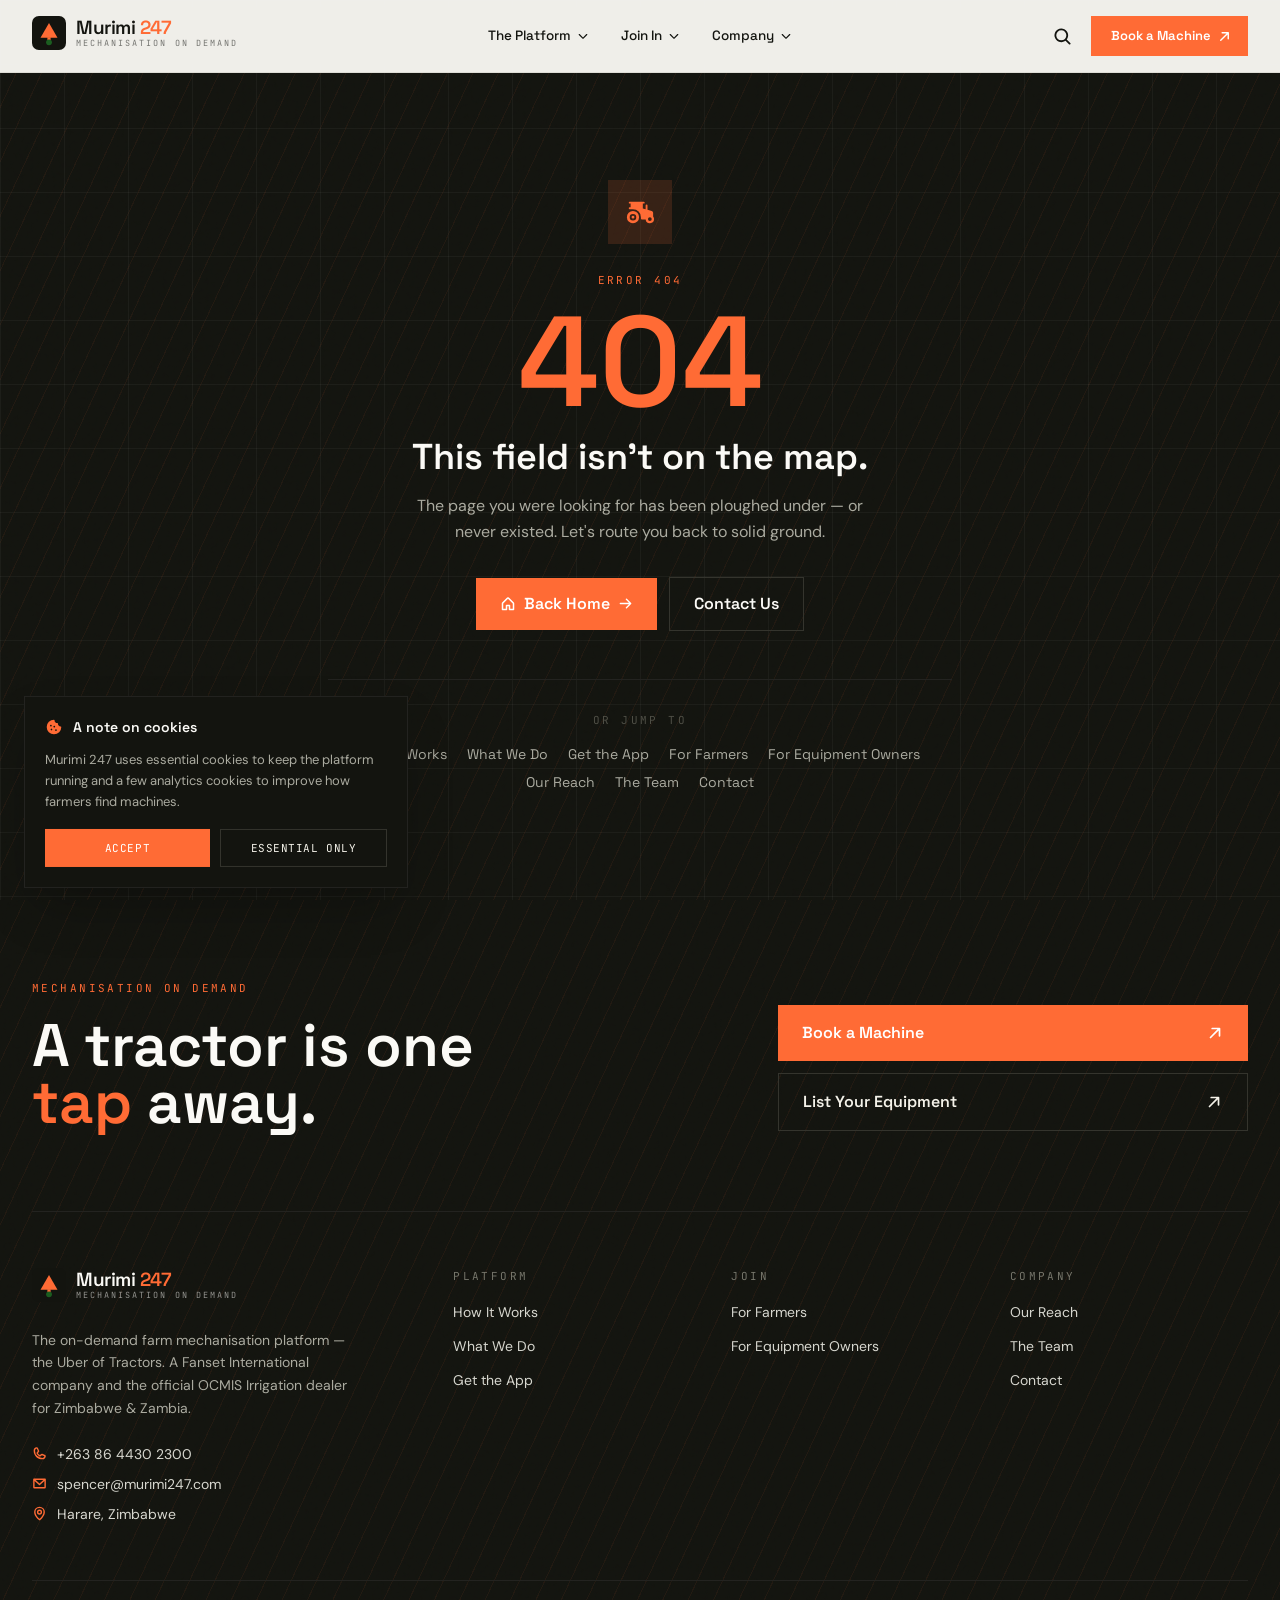
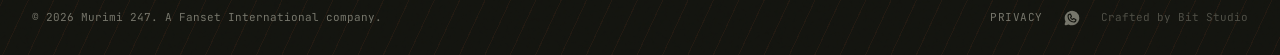
<file: index.html>
<!DOCTYPE html>
<html lang="en">
  <head>
    <meta charset="UTF-8" />
    <link rel="icon" type="image/svg+xml" href="/favicon.svg" />
    <meta name="viewport" content="width=device-width, initial-scale=1.0, viewport-fit=cover" />
    <meta name="theme-color" content="#13140F" />

    <title>Murimi 247 — On-Demand Farm Mechanisation | Tap. Book. Plough.</title>
    <meta name="description" content="Murimi 247 is Africa's on-demand farm mechanisation platform — the Uber of Tractors. Book a tractor, implement and operator on demand. Pay per use. Official OCMIS Irrigation dealer for Zimbabwe & Zambia. Powered by Fanset International." />
    <meta name="keywords" content="on-demand tractor hire, farm mechanisation Zimbabwe, Uber of tractors, OCMIS irrigation dealer, pay per use mechanisation, tractor booking app, Murimi 247, Fanset International, agriculture technology Africa, equipment owner earnings" />
    <meta name="author" content="Murimi 247" />
    <meta name="robots" content="index, follow" />

    <!-- Open Graph -->
    <meta property="og:type" content="website" />
    <meta property="og:site_name" content="Murimi 247" />
    <meta property="og:title" content="Murimi 247 — Tap a Phone, a Tractor Arrives" />
    <meta property="og:description" content="On-demand farm mechanisation across Zimbabwe, Zambia and South Africa. Book machines you don't own. Earn from machines you do. Official OCMIS Irrigation dealer." />
    <meta property="og:image" content="https://images.unsplash.com/photo-1606739211185-2c846d734a6d?w=1200&q=80&fm=jpg&fit=crop" />
    <meta property="og:url" content="https://murimi247.com" />

    <!-- Twitter -->
    <meta name="twitter:card" content="summary_large_image" />
    <meta name="twitter:title" content="Murimi 247 — On-Demand Farm Mechanisation" />
    <meta name="twitter:description" content="The Uber of Tractors. Book a tractor and operator on demand. Pay per use. No ownership required." />
    <meta name="twitter:image" content="https://images.unsplash.com/photo-1606739211185-2c846d734a6d?w=1200&q=80&fm=jpg&fit=crop" />

    <!-- Preconnect fonts -->
    <link rel="preconnect" href="https://fonts.googleapis.com" />
    <link rel="preconnect" href="https://fonts.gstatic.com" crossorigin />
    <link href="https://fonts.googleapis.com/css2?family=Clash+Display:wght@500;600;700&family=Space+Grotesk:wght@400;500;600;700&family=DM+Sans:opsz,wght@9..40,400;9..40,500&family=JetBrains+Mono:wght@400;500;600&display=swap" rel="stylesheet" />
    <!-- Clash Display via Fontshare CDN -->
    <link href="https://api.fontshare.com/v2/css?f[]=clash-display@500,600,700&display=swap" rel="stylesheet" />

    <!-- JSON-LD Structured Data -->
    <script type="application/ld+json">
      {
        "@context": "https://schema.org",
        "@type": "Organization",
        "name": "Murimi 247",
        "url": "https://murimi247.com",
        "description": "On-demand farm mechanisation platform connecting farmers with tractors, implements and operators across Zimbabwe, Zambia and South Africa. Official OCMIS Irrigation dealer.",
        "parentOrganization": { "@type": "Organization", "name": "Fanset International" },
        "areaServed": ["Zimbabwe", "Zambia", "South Africa"],
        "telephone": "+2638644302300",
        "email": "spencer@murimi247.com",
        "foundingDate": "2016",
        "knowsAbout": ["Farm Mechanisation", "OCMIS Irrigation", "Precision Agriculture", "Pay-Per-Use Equipment Hire"]
      }
    </script>
    <script type="module" crossorigin src="/assets/index-Bo43RYH7.js"></script>
    <link rel="modulepreload" crossorigin href="/assets/react-TB7PTpoc.js">
    <link rel="modulepreload" crossorigin href="/assets/motion-DQPWOEaw.js">
    <link rel="modulepreload" crossorigin href="/assets/icons-Bun_4_2h.js">
    <link rel="stylesheet" crossorigin href="/assets/index-BpNgurwz.css">
  </head>
  <body>
    <div id="root"></div>
  </body>
</html>
</file>
<file: assets/index-BpNgurwz.css>
@layer properties{@supports (((-webkit-hyphens:none)) and (not (margin-trim:inline))) or ((-moz-orient:inline) and (not (color:rgb(from red r g b)))){*,:before,:after,::backdrop{--tw-translate-x:0;--tw-translate-y:0;--tw-translate-z:0;--tw-rotate-x:initial;--tw-rotate-y:initial;--tw-rotate-z:initial;--tw-skew-x:initial;--tw-skew-y:initial;--tw-space-y-reverse:0;--tw-border-style:solid;--tw-gradient-position:initial;--tw-gradient-from:#0000;--tw-gradient-via:#0000;--tw-gradient-to:#0000;--tw-gradient-stops:initial;--tw-gradient-via-stops:initial;--tw-gradient-from-position:0%;--tw-gradient-via-position:50%;--tw-gradient-to-position:100%;--tw-leading:initial;--tw-font-weight:initial;--tw-tracking:initial;--tw-shadow:0 0 #0000;--tw-shadow-color:initial;--tw-shadow-alpha:100%;--tw-inset-shadow:0 0 #0000;--tw-inset-shadow-color:initial;--tw-inset-shadow-alpha:100%;--tw-ring-color:initial;--tw-ring-shadow:0 0 #0000;--tw-inset-ring-color:initial;--tw-inset-ring-shadow:0 0 #0000;--tw-ring-inset:initial;--tw-ring-offset-width:0px;--tw-ring-offset-color:#fff;--tw-ring-offset-shadow:0 0 #0000;--tw-outline-style:solid;--tw-blur:initial;--tw-brightness:initial;--tw-contrast:initial;--tw-grayscale:initial;--tw-hue-rotate:initial;--tw-invert:initial;--tw-opacity:initial;--tw-saturate:initial;--tw-sepia:initial;--tw-drop-shadow:initial;--tw-drop-shadow-color:initial;--tw-drop-shadow-alpha:100%;--tw-drop-shadow-size:initial;--tw-backdrop-blur:initial;--tw-backdrop-brightness:initial;--tw-backdrop-contrast:initial;--tw-backdrop-grayscale:initial;--tw-backdrop-hue-rotate:initial;--tw-backdrop-invert:initial;--tw-backdrop-opacity:initial;--tw-backdrop-saturate:initial;--tw-backdrop-sepia:initial;--tw-duration:initial;--tw-scale-x:1;--tw-scale-y:1;--tw-scale-z:1}}}@layer theme{:root,:host{--font-sans:ui-sans-serif, system-ui, sans-serif, "Apple Color Emoji", "Segoe UI Emoji", "Segoe UI Symbol", "Noto Color Emoji";--font-mono:"JetBrains Mono", monospace;--color-white:#fff;--spacing:.25rem;--container-xs:20rem;--container-sm:24rem;--container-md:28rem;--container-lg:32rem;--container-xl:36rem;--container-2xl:42rem;--container-3xl:48rem;--container-4xl:56rem;--text-xs:.75rem;--text-xs--line-height:calc(1 / .75);--text-sm:.875rem;--text-sm--line-height:calc(1.25 / .875);--text-base:1rem;--text-base--line-height: 1.5 ;--text-lg:1.125rem;--text-lg--line-height:calc(1.75 / 1.125);--text-xl:1.25rem;--text-xl--line-height:calc(1.75 / 1.25);--text-2xl:1.5rem;--text-2xl--line-height:calc(2 / 1.5);--text-3xl:1.875rem;--text-3xl--line-height: 1.2 ;--text-4xl:2.25rem;--text-4xl--line-height:calc(2.5 / 2.25);--text-5xl:3rem;--text-5xl--line-height:1;--text-6xl:3.75rem;--text-6xl--line-height:1;--text-7xl:4.5rem;--text-7xl--line-height:1;--text-9xl:8rem;--text-9xl--line-height:1;--font-weight-medium:500;--font-weight-semibold:600;--tracking-tight:-.025em;--tracking-wider:.05em;--tracking-widest:.1em;--leading-tight:1.25;--leading-snug:1.375;--leading-relaxed:1.625;--blur-sm:8px;--blur-md:12px;--blur-3xl:64px;--default-transition-duration:.15s;--default-transition-timing-function:cubic-bezier(.4, 0, .2, 1);--default-font-family:var(--font-sans);--default-mono-font-family:var(--font-mono);--color-flame-50:#fff2ec;--color-flame-300:#ff9c70;--color-flame-400:#ff824d;--color-flame-500:#ff6b35;--color-flame-600:#e5511c;--color-flame-900:#5f1f08;--color-crop-50:#eef6ee;--color-crop-100:#d4e9d5;--color-crop-200:#a6d2a8;--color-crop-300:#6fb373;--color-crop-400:#3f8e45;--color-crop-500:#2b7330;--color-crop-600:#1b5e20;--color-crop-800:#0f3613;--color-crop-900:#08240c;--color-ink-100:#edede9;--color-ink-200:#d7d7cf;--color-ink-300:#ababa0;--color-ink-400:#76766b;--color-ink-500:#4f4f46;--color-ink-600:#34342d;--color-ink-700:#232320;--color-ink-800:#1a1a17;--color-ink-900:#13140f;--color-ink-950:#0c0c09;--color-bone-50:#fbfaf6;--color-bone-100:#f4f2e9;--color-bone-200:#eae6d6;--color-bone-300:#ddd8c2;--font-display:"Clash Display", "Space Grotesk", system-ui, sans-serif;--font-heading:"Space Grotesk", system-ui, sans-serif;--font-body:"DM Sans", system-ui, sans-serif}}@layer base{*,:after,:before,::backdrop{box-sizing:border-box;border:0 solid;margin:0;padding:0}::file-selector-button{box-sizing:border-box;border:0 solid;margin:0;padding:0}html,:host{-webkit-text-size-adjust:100%;tab-size:4;line-height:1.5;font-family:var(--default-font-family,ui-sans-serif, system-ui, sans-serif, "Apple Color Emoji", "Segoe UI Emoji", "Segoe UI Symbol", "Noto Color Emoji");font-feature-settings:var(--default-font-feature-settings,normal);font-variation-settings:var(--default-font-variation-settings,normal);-webkit-tap-highlight-color:transparent}hr{height:0;color:inherit;border-top-width:1px}abbr:where([title]){-webkit-text-decoration:underline dotted;text-decoration:underline dotted}h1,h2,h3,h4,h5,h6{font-size:inherit;font-weight:inherit}a{color:inherit;-webkit-text-decoration:inherit;text-decoration:inherit}b,strong{font-weight:bolder}code,kbd,samp,pre{font-family:var(--default-mono-font-family,ui-monospace, SFMono-Regular, Menlo, Monaco, Consolas, "Liberation Mono", "Courier New", monospace);font-feature-settings:var(--default-mono-font-feature-settings,normal);font-variation-settings:var(--default-mono-font-variation-settings,normal);font-size:1em}small{font-size:80%}sub,sup{vertical-align:baseline;font-size:75%;line-height:0;position:relative}sub{bottom:-.25em}sup{top:-.5em}table{text-indent:0;border-color:inherit;border-collapse:collapse}:-moz-focusring{outline:auto}progress{vertical-align:baseline}summary{display:list-item}ol,ul,menu{list-style:none}img,svg,video,canvas,audio,iframe,embed,object{vertical-align:middle;display:block}img,video{max-width:100%;height:auto}button,input,select,optgroup,textarea{font:inherit;font-feature-settings:inherit;font-variation-settings:inherit;letter-spacing:inherit;color:inherit;opacity:1;background-color:#0000;border-radius:0}::file-selector-button{font:inherit;font-feature-settings:inherit;font-variation-settings:inherit;letter-spacing:inherit;color:inherit;opacity:1;background-color:#0000;border-radius:0}:where(select:is([multiple],[size])) optgroup{font-weight:bolder}:where(select:is([multiple],[size])) optgroup option{padding-inline-start:20px}::file-selector-button{margin-inline-end:4px}::placeholder{opacity:1}@supports (not ((-webkit-appearance:-apple-pay-button))) or (contain-intrinsic-size:1px){::placeholder{color:currentColor}@supports (color:color-mix(in lab,red,red)){::placeholder{color:color-mix(in oklab,currentcolor 50%,transparent)}}}textarea{resize:vertical}::-webkit-search-decoration{-webkit-appearance:none}::-webkit-date-and-time-value{min-height:1lh;text-align:inherit}::-webkit-datetime-edit{display:inline-flex}::-webkit-datetime-edit-fields-wrapper{padding:0}::-webkit-datetime-edit{padding-block:0}::-webkit-datetime-edit-year-field{padding-block:0}::-webkit-datetime-edit-month-field{padding-block:0}::-webkit-datetime-edit-day-field{padding-block:0}::-webkit-datetime-edit-hour-field{padding-block:0}::-webkit-datetime-edit-minute-field{padding-block:0}::-webkit-datetime-edit-second-field{padding-block:0}::-webkit-datetime-edit-millisecond-field{padding-block:0}::-webkit-datetime-edit-meridiem-field{padding-block:0}::-webkit-calendar-picker-indicator{line-height:1}:-moz-ui-invalid{box-shadow:none}button,input:where([type=button],[type=reset],[type=submit]){appearance:button}::file-selector-button{appearance:button}::-webkit-inner-spin-button{height:auto}::-webkit-outer-spin-button{height:auto}[hidden]:where(:not([hidden=until-found])){display:none!important}}@layer components;@layer utilities{.pointer-events-none{pointer-events:none}.visible{visibility:visible}.absolute{position:absolute}.fixed{position:fixed}.relative{position:relative}.static{position:static}.-inset-3{inset:calc(var(--spacing) * -3)}.-inset-6{inset:calc(var(--spacing) * -6)}.inset-0{inset:calc(var(--spacing) * 0)}.inset-x-0{inset-inline:calc(var(--spacing) * 0)}.-top-5{top:calc(var(--spacing) * -5)}.-top-8{top:calc(var(--spacing) * -8)}.top-0{top:calc(var(--spacing) * 0)}.top-1\/2{top:50%}.top-2{top:calc(var(--spacing) * 2)}.top-3{top:calc(var(--spacing) * 3)}.top-4{top:calc(var(--spacing) * 4)}.top-5{top:calc(var(--spacing) * 5)}.top-\[18\%\]{top:18%}.top-\[64\%\]{top:64%}.top-full{top:100%}.-right-3{right:calc(var(--spacing) * -3)}.-right-4{right:calc(var(--spacing) * -4)}.right-0{right:calc(var(--spacing) * 0)}.right-4{right:calc(var(--spacing) * 4)}.right-5{right:calc(var(--spacing) * 5)}.right-6{right:calc(var(--spacing) * 6)}.right-\[10\%\]{right:10%}.-bottom-5{bottom:calc(var(--spacing) * -5)}.-bottom-6{bottom:calc(var(--spacing) * -6)}.bottom-0{bottom:calc(var(--spacing) * 0)}.bottom-2{bottom:calc(var(--spacing) * 2)}.bottom-3{bottom:calc(var(--spacing) * 3)}.bottom-4{bottom:calc(var(--spacing) * 4)}.bottom-6{bottom:calc(var(--spacing) * 6)}.bottom-\[18\%\]{bottom:18%}.-left-2{left:calc(var(--spacing) * -2)}.-left-3{left:calc(var(--spacing) * -3)}.left-0{left:calc(var(--spacing) * 0)}.left-1\/2{left:50%}.left-2{left:calc(var(--spacing) * 2)}.left-3{left:calc(var(--spacing) * 3)}.left-4{left:calc(var(--spacing) * 4)}.left-5{left:calc(var(--spacing) * 5)}.left-\[6\%\]{left:6%}.left-\[27px\]{left:27px}.z-10{z-index:10}.z-40{z-index:40}.z-50{z-index:50}.z-\[60\]{z-index:60}.z-\[70\]{z-index:70}.z-\[75\]{z-index:75}.z-\[80\]{z-index:80}.order-1{order:1}.order-2{order:2}.m-auto{margin:auto}.mx-auto{margin-inline:auto}.-mt-1{margin-top:calc(var(--spacing) * -1)}.mt-0\.5{margin-top:calc(var(--spacing) * .5)}.mt-1{margin-top:calc(var(--spacing) * 1)}.mt-1\.5{margin-top:calc(var(--spacing) * 1.5)}.mt-2{margin-top:calc(var(--spacing) * 2)}.mt-2\.5{margin-top:calc(var(--spacing) * 2.5)}.mt-3{margin-top:calc(var(--spacing) * 3)}.mt-3\.5{margin-top:calc(var(--spacing) * 3.5)}.mt-4{margin-top:calc(var(--spacing) * 4)}.mt-5{margin-top:calc(var(--spacing) * 5)}.mt-6{margin-top:calc(var(--spacing) * 6)}.mt-7{margin-top:calc(var(--spacing) * 7)}.mt-8{margin-top:calc(var(--spacing) * 8)}.mt-9{margin-top:calc(var(--spacing) * 9)}.mt-10{margin-top:calc(var(--spacing) * 10)}.mt-11{margin-top:calc(var(--spacing) * 11)}.mt-12{margin-top:calc(var(--spacing) * 12)}.mt-auto{margin-top:auto}.mb-1{margin-bottom:calc(var(--spacing) * 1)}.mb-1\.5{margin-bottom:calc(var(--spacing) * 1.5)}.mb-2{margin-bottom:calc(var(--spacing) * 2)}.mb-2\.5{margin-bottom:calc(var(--spacing) * 2.5)}.mb-3{margin-bottom:calc(var(--spacing) * 3)}.mb-4{margin-bottom:calc(var(--spacing) * 4)}.mb-5{margin-bottom:calc(var(--spacing) * 5)}.mb-6{margin-bottom:calc(var(--spacing) * 6)}.mb-7{margin-bottom:calc(var(--spacing) * 7)}.mb-8{margin-bottom:calc(var(--spacing) * 8)}.mb-10{margin-bottom:calc(var(--spacing) * 10)}.mb-12{margin-bottom:calc(var(--spacing) * 12)}.mb-14{margin-bottom:calc(var(--spacing) * 14)}.block{display:block}.flex{display:flex}.grid{display:grid}.hidden{display:none}.inline-flex{display:inline-flex}.inline-grid{display:inline-grid}.aspect-\[3\/4\]{aspect-ratio:3/4}.aspect-\[4\/3\]{aspect-ratio:4/3}.aspect-\[4\/5\]{aspect-ratio:4/5}.aspect-\[5\/4\]{aspect-ratio:5/4}.aspect-square{aspect-ratio:1}.h-1\.5{height:calc(var(--spacing) * 1.5)}.h-2{height:calc(var(--spacing) * 2)}.h-3{height:calc(var(--spacing) * 3)}.h-3\.5{height:calc(var(--spacing) * 3.5)}.h-5{height:calc(var(--spacing) * 5)}.h-7{height:calc(var(--spacing) * 7)}.h-8{height:calc(var(--spacing) * 8)}.h-9{height:calc(var(--spacing) * 9)}.h-10{height:calc(var(--spacing) * 10)}.h-11{height:calc(var(--spacing) * 11)}.h-12{height:calc(var(--spacing) * 12)}.h-14{height:calc(var(--spacing) * 14)}.h-16{height:calc(var(--spacing) * 16)}.h-20{height:calc(var(--spacing) * 20)}.h-48{height:calc(var(--spacing) * 48)}.h-56{height:calc(var(--spacing) * 56)}.h-64{height:calc(var(--spacing) * 64)}.h-\[18\%\]{height:18%}.h-\[72px\]{height:72px}.h-full{height:100%}.h-px{height:1px}.max-h-\[52vh\]{max-height:52vh}.max-h-\[78vh\]{max-height:78vh}.max-h-\[82vh\]{max-height:82vh}.min-h-\[112px\]{min-height:112px}.min-h-\[360px\]{min-height:360px}.min-h-\[420px\]{min-height:420px}.min-h-\[calc\(100vh-72px\)\]{min-height:calc(100vh - 72px)}.min-h-screen{min-height:100vh}.w-1\.5{width:calc(var(--spacing) * 1.5)}.w-1\/2{width:50%}.w-2{width:calc(var(--spacing) * 2)}.w-3{width:calc(var(--spacing) * 3)}.w-3\.5{width:calc(var(--spacing) * 3.5)}.w-5{width:calc(var(--spacing) * 5)}.w-7{width:calc(var(--spacing) * 7)}.w-8{width:calc(var(--spacing) * 8)}.w-9{width:calc(var(--spacing) * 9)}.w-10{width:calc(var(--spacing) * 10)}.w-11{width:calc(var(--spacing) * 11)}.w-12{width:calc(var(--spacing) * 12)}.w-14{width:calc(var(--spacing) * 14)}.w-16{width:calc(var(--spacing) * 16)}.w-20{width:calc(var(--spacing) * 20)}.w-\[86\%\]{width:86%}.w-\[140px\]{width:140px}.w-\[270px\]{width:270px}.w-\[290px\]{width:290px}.w-full{width:100%}.w-px{width:1px}.max-w-2xl{max-width:var(--container-2xl)}.max-w-3xl{max-width:var(--container-3xl)}.max-w-4xl{max-width:var(--container-4xl)}.max-w-\[60\%\]{max-width:60%}.max-w-\[210px\]{max-width:210px}.max-w-\[230px\]{max-width:230px}.max-w-\[240px\]{max-width:240px}.max-w-\[920px\]{max-width:920px}.max-w-\[1100px\]{max-width:1100px}.max-w-\[1320px\]{max-width:1320px}.max-w-lg{max-width:var(--container-lg)}.max-w-md{max-width:var(--container-md)}.max-w-sm{max-width:var(--container-sm)}.max-w-xl{max-width:var(--container-xl)}.max-w-xs{max-width:var(--container-xs)}.min-w-0{min-width:calc(var(--spacing) * 0)}.flex-1{flex:1}.shrink-0{flex-shrink:0}.-translate-x-1\/2{--tw-translate-x: -50% ;translate:var(--tw-translate-x) var(--tw-translate-y)}.-translate-y-1\/2{--tw-translate-y: -50% ;translate:var(--tw-translate-x) var(--tw-translate-y)}.rotate-180{rotate:180deg}.transform{transform:var(--tw-rotate-x,) var(--tw-rotate-y,) var(--tw-rotate-z,) var(--tw-skew-x,) var(--tw-skew-y,)}.resize-none{resize:none}.appearance-none{appearance:none}.columns-2{columns:2}.grid-cols-2{grid-template-columns:repeat(2,minmax(0,1fr))}.grid-cols-3{grid-template-columns:repeat(3,minmax(0,1fr))}.grid-cols-\[56px_1fr\]{grid-template-columns:56px 1fr}.flex-col{flex-direction:column}.flex-wrap{flex-wrap:wrap}.place-items-center{place-items:center}.items-center{align-items:center}.items-end{align-items:flex-end}.items-start{align-items:flex-start}.items-stretch{align-items:stretch}.justify-between{justify-content:space-between}.justify-center{justify-content:center}.justify-end{justify-content:flex-end}.gap-1{gap:calc(var(--spacing) * 1)}.gap-1\.5{gap:calc(var(--spacing) * 1.5)}.gap-2{gap:calc(var(--spacing) * 2)}.gap-2\.5{gap:calc(var(--spacing) * 2.5)}.gap-3{gap:calc(var(--spacing) * 3)}.gap-3\.5{gap:calc(var(--spacing) * 3.5)}.gap-4{gap:calc(var(--spacing) * 4)}.gap-5{gap:calc(var(--spacing) * 5)}.gap-6{gap:calc(var(--spacing) * 6)}.gap-8{gap:calc(var(--spacing) * 8)}.gap-10{gap:calc(var(--spacing) * 10)}.gap-12{gap:calc(var(--spacing) * 12)}.gap-px{gap:1px}:where(.space-y-1>:not(:last-child)){--tw-space-y-reverse:0;margin-block-start:calc(calc(var(--spacing) * 1) * var(--tw-space-y-reverse));margin-block-end:calc(calc(var(--spacing) * 1) * calc(1 - var(--tw-space-y-reverse)))}:where(.space-y-1\.5>:not(:last-child)){--tw-space-y-reverse:0;margin-block-start:calc(calc(var(--spacing) * 1.5) * var(--tw-space-y-reverse));margin-block-end:calc(calc(var(--spacing) * 1.5) * calc(1 - var(--tw-space-y-reverse)))}:where(.space-y-2\.5>:not(:last-child)){--tw-space-y-reverse:0;margin-block-start:calc(calc(var(--spacing) * 2.5) * var(--tw-space-y-reverse));margin-block-end:calc(calc(var(--spacing) * 2.5) * calc(1 - var(--tw-space-y-reverse)))}:where(.space-y-3\.5>:not(:last-child)){--tw-space-y-reverse:0;margin-block-start:calc(calc(var(--spacing) * 3.5) * var(--tw-space-y-reverse));margin-block-end:calc(calc(var(--spacing) * 3.5) * calc(1 - var(--tw-space-y-reverse)))}:where(.space-y-5>:not(:last-child)){--tw-space-y-reverse:0;margin-block-start:calc(calc(var(--spacing) * 5) * var(--tw-space-y-reverse));margin-block-end:calc(calc(var(--spacing) * 5) * calc(1 - var(--tw-space-y-reverse)))}:where(.space-y-8>:not(:last-child)){--tw-space-y-reverse:0;margin-block-start:calc(calc(var(--spacing) * 8) * var(--tw-space-y-reverse));margin-block-end:calc(calc(var(--spacing) * 8) * calc(1 - var(--tw-space-y-reverse)))}:where(.space-y-px>:not(:last-child)){--tw-space-y-reverse:0;margin-block-start:calc(1px * var(--tw-space-y-reverse));margin-block-end:calc(1px * calc(1 - var(--tw-space-y-reverse)))}.gap-x-2{column-gap:calc(var(--spacing) * 2)}.gap-x-4{column-gap:calc(var(--spacing) * 4)}.gap-x-5{column-gap:calc(var(--spacing) * 5)}.gap-x-6{column-gap:calc(var(--spacing) * 6)}.gap-x-7{column-gap:calc(var(--spacing) * 7)}.gap-y-1{row-gap:calc(var(--spacing) * 1)}.gap-y-1\.5{row-gap:calc(var(--spacing) * 1.5)}.gap-y-2{row-gap:calc(var(--spacing) * 2)}.gap-y-2\.5{row-gap:calc(var(--spacing) * 2.5)}.gap-y-3{row-gap:calc(var(--spacing) * 3)}.self-start{align-self:flex-start}.truncate{text-overflow:ellipsis;white-space:nowrap;overflow:hidden}.overflow-hidden{overflow:hidden}.overflow-y-auto{overflow-y:auto}.rounded-\[18px\]{border-radius:18px}.rounded-\[26px\]{border-radius:26px}.rounded-\[30px\]{border-radius:30px}.rounded-\[42px\]{border-radius:42px}.rounded-full{border-radius:3.40282e38px}.border{border-style:var(--tw-border-style);border-width:1px}.border-2{border-style:var(--tw-border-style);border-width:2px}.border-4{border-style:var(--tw-border-style);border-width:4px}.border-\[3px\]{border-style:var(--tw-border-style);border-width:3px}.border-t{border-top-style:var(--tw-border-style);border-top-width:1px}.border-b{border-bottom-style:var(--tw-border-style);border-bottom-width:1px}.border-bone-200\/40{border-color:#eae6d666}@supports (color:color-mix(in lab,red,red)){.border-bone-200\/40{border-color:color-mix(in oklab,var(--color-bone-200) 40%,transparent)}}.border-crop-600{border-color:var(--color-crop-600)}.border-crop-900\/60{border-color:#08240c99}@supports (color:color-mix(in lab,red,red)){.border-crop-900\/60{border-color:color-mix(in oklab,var(--color-crop-900) 60%,transparent)}}.border-flame-500{border-color:var(--color-flame-500)}.border-flame-500\/40{border-color:#ff6b3566}@supports (color:color-mix(in lab,red,red)){.border-flame-500\/40{border-color:color-mix(in oklab,var(--color-flame-500) 40%,transparent)}}.border-ink-100{border-color:var(--color-ink-100)}.border-ink-200{border-color:var(--color-ink-200)}.border-ink-200\/70{border-color:#d7d7cfb3}@supports (color:color-mix(in lab,red,red)){.border-ink-200\/70{border-color:color-mix(in oklab,var(--color-ink-200) 70%,transparent)}}.border-ink-300{border-color:var(--color-ink-300)}.border-ink-600{border-color:var(--color-ink-600)}.border-ink-700{border-color:var(--color-ink-700)}.border-transparent{border-color:#0000}.border-white\/20{border-color:#fff3}@supports (color:color-mix(in lab,red,red)){.border-white\/20{border-color:color-mix(in oklab,var(--color-white) 20%,transparent)}}.bg-bone-50{background-color:var(--color-bone-50)}.bg-bone-50\/95{background-color:#fbfaf6f2}@supports (color:color-mix(in lab,red,red)){.bg-bone-50\/95{background-color:color-mix(in oklab,var(--color-bone-50) 95%,transparent)}}.bg-bone-100{background-color:var(--color-bone-100)}.bg-bone-300{background-color:var(--color-bone-300)}.bg-crop-300{background-color:var(--color-crop-300)}.bg-crop-400{background-color:var(--color-crop-400)}.bg-crop-600{background-color:var(--color-crop-600)}.bg-crop-600\/20{background-color:#1b5e2033}@supports (color:color-mix(in lab,red,red)){.bg-crop-600\/20{background-color:color-mix(in oklab,var(--color-crop-600) 20%,transparent)}}.bg-crop-800{background-color:var(--color-crop-800)}.bg-flame-50{background-color:var(--color-flame-50)}.bg-flame-500{background-color:var(--color-flame-500)}.bg-flame-500\/10{background-color:#ff6b351a}@supports (color:color-mix(in lab,red,red)){.bg-flame-500\/10{background-color:color-mix(in oklab,var(--color-flame-500) 10%,transparent)}}.bg-flame-500\/15{background-color:#ff6b3526}@supports (color:color-mix(in lab,red,red)){.bg-flame-500\/15{background-color:color-mix(in oklab,var(--color-flame-500) 15%,transparent)}}.bg-flame-500\/25{background-color:#ff6b3540}@supports (color:color-mix(in lab,red,red)){.bg-flame-500\/25{background-color:color-mix(in oklab,var(--color-flame-500) 25%,transparent)}}.bg-ink-200{background-color:var(--color-ink-200)}.bg-ink-600{background-color:var(--color-ink-600)}.bg-ink-700{background-color:var(--color-ink-700)}.bg-ink-800{background-color:var(--color-ink-800)}.bg-ink-800\/90{background-color:#1a1a17e6}@supports (color:color-mix(in lab,red,red)){.bg-ink-800\/90{background-color:color-mix(in oklab,var(--color-ink-800) 90%,transparent)}}.bg-ink-900{background-color:var(--color-ink-900)}.bg-ink-900\/0{background-color:#0000}@supports (color:color-mix(in lab,red,red)){.bg-ink-900\/0{background-color:color-mix(in oklab,var(--color-ink-900) 0%,transparent)}}.bg-ink-900\/30{background-color:#13140f4d}@supports (color:color-mix(in lab,red,red)){.bg-ink-900\/30{background-color:color-mix(in oklab,var(--color-ink-900) 30%,transparent)}}.bg-ink-900\/60{background-color:#13140f99}@supports (color:color-mix(in lab,red,red)){.bg-ink-900\/60{background-color:color-mix(in oklab,var(--color-ink-900) 60%,transparent)}}.bg-ink-900\/70{background-color:#13140fb3}@supports (color:color-mix(in lab,red,red)){.bg-ink-900\/70{background-color:color-mix(in oklab,var(--color-ink-900) 70%,transparent)}}.bg-ink-900\/80{background-color:#13140fcc}@supports (color:color-mix(in lab,red,red)){.bg-ink-900\/80{background-color:color-mix(in oklab,var(--color-ink-900) 80%,transparent)}}.bg-ink-900\/85{background-color:#13140fd9}@supports (color:color-mix(in lab,red,red)){.bg-ink-900\/85{background-color:color-mix(in oklab,var(--color-ink-900) 85%,transparent)}}.bg-ink-950{background-color:var(--color-ink-950)}.bg-ink-950\/80{background-color:#0c0c09cc}@supports (color:color-mix(in lab,red,red)){.bg-ink-950\/80{background-color:color-mix(in oklab,var(--color-ink-950) 80%,transparent)}}.bg-ink-950\/95{background-color:#0c0c09f2}@supports (color:color-mix(in lab,red,red)){.bg-ink-950\/95{background-color:color-mix(in oklab,var(--color-ink-950) 95%,transparent)}}.bg-transparent{background-color:#0000}.bg-white{background-color:var(--color-white)}.bg-gradient-to-b{--tw-gradient-position:to bottom in oklab;background-image:linear-gradient(var(--tw-gradient-stops))}.bg-gradient-to-r{--tw-gradient-position:to right in oklab;background-image:linear-gradient(var(--tw-gradient-stops))}.bg-gradient-to-t{--tw-gradient-position:to top in oklab;background-image:linear-gradient(var(--tw-gradient-stops))}.from-crop-900\/90{--tw-gradient-from:#08240ce6}@supports (color:color-mix(in lab,red,red)){.from-crop-900\/90{--tw-gradient-from:color-mix(in oklab, var(--color-crop-900) 90%, transparent)}}.from-crop-900\/90{--tw-gradient-stops:var(--tw-gradient-via-stops,var(--tw-gradient-position), var(--tw-gradient-from) var(--tw-gradient-from-position), var(--tw-gradient-to) var(--tw-gradient-to-position))}.from-flame-300\/30{--tw-gradient-from:#ff9c704d}@supports (color:color-mix(in lab,red,red)){.from-flame-300\/30{--tw-gradient-from:color-mix(in oklab, var(--color-flame-300) 30%, transparent)}}.from-flame-300\/30{--tw-gradient-stops:var(--tw-gradient-via-stops,var(--tw-gradient-position), var(--tw-gradient-from) var(--tw-gradient-from-position), var(--tw-gradient-to) var(--tw-gradient-to-position))}.from-flame-900\/90{--tw-gradient-from:#5f1f08e6}@supports (color:color-mix(in lab,red,red)){.from-flame-900\/90{--tw-gradient-from:color-mix(in oklab, var(--color-flame-900) 90%, transparent)}}.from-flame-900\/90{--tw-gradient-stops:var(--tw-gradient-via-stops,var(--tw-gradient-position), var(--tw-gradient-from) var(--tw-gradient-from-position), var(--tw-gradient-to) var(--tw-gradient-to-position))}.from-ink-900{--tw-gradient-from:var(--color-ink-900);--tw-gradient-stops:var(--tw-gradient-via-stops,var(--tw-gradient-position), var(--tw-gradient-from) var(--tw-gradient-from-position), var(--tw-gradient-to) var(--tw-gradient-to-position))}.via-ink-900\/30{--tw-gradient-via:#13140f4d}@supports (color:color-mix(in lab,red,red)){.via-ink-900\/30{--tw-gradient-via:color-mix(in oklab, var(--color-ink-900) 30%, transparent)}}.via-ink-900\/30{--tw-gradient-via-stops:var(--tw-gradient-position), var(--tw-gradient-from) var(--tw-gradient-from-position), var(--tw-gradient-via) var(--tw-gradient-via-position), var(--tw-gradient-to) var(--tw-gradient-to-position);--tw-gradient-stops:var(--tw-gradient-via-stops)}.via-ink-900\/65{--tw-gradient-via:#13140fa6}@supports (color:color-mix(in lab,red,red)){.via-ink-900\/65{--tw-gradient-via:color-mix(in oklab, var(--color-ink-900) 65%, transparent)}}.via-ink-900\/65{--tw-gradient-via-stops:var(--tw-gradient-position), var(--tw-gradient-from) var(--tw-gradient-from-position), var(--tw-gradient-via) var(--tw-gradient-via-position), var(--tw-gradient-to) var(--tw-gradient-to-position);--tw-gradient-stops:var(--tw-gradient-via-stops)}.via-ink-900\/80{--tw-gradient-via:#13140fcc}@supports (color:color-mix(in lab,red,red)){.via-ink-900\/80{--tw-gradient-via:color-mix(in oklab, var(--color-ink-900) 80%, transparent)}}.via-ink-900\/80{--tw-gradient-via-stops:var(--tw-gradient-position), var(--tw-gradient-from) var(--tw-gradient-from-position), var(--tw-gradient-via) var(--tw-gradient-via-position), var(--tw-gradient-to) var(--tw-gradient-to-position);--tw-gradient-stops:var(--tw-gradient-via-stops)}.via-ink-900\/85{--tw-gradient-via:#13140fd9}@supports (color:color-mix(in lab,red,red)){.via-ink-900\/85{--tw-gradient-via:color-mix(in oklab, var(--color-ink-900) 85%, transparent)}}.via-ink-900\/85{--tw-gradient-via-stops:var(--tw-gradient-position), var(--tw-gradient-from) var(--tw-gradient-from-position), var(--tw-gradient-via) var(--tw-gradient-via-position), var(--tw-gradient-to) var(--tw-gradient-to-position);--tw-gradient-stops:var(--tw-gradient-via-stops)}.to-ink-900\/20{--tw-gradient-to:#13140f33}@supports (color:color-mix(in lab,red,red)){.to-ink-900\/20{--tw-gradient-to:color-mix(in oklab, var(--color-ink-900) 20%, transparent)}}.to-ink-900\/20{--tw-gradient-stops:var(--tw-gradient-via-stops,var(--tw-gradient-position), var(--tw-gradient-from) var(--tw-gradient-from-position), var(--tw-gradient-to) var(--tw-gradient-to-position))}.to-ink-900\/30{--tw-gradient-to:#13140f4d}@supports (color:color-mix(in lab,red,red)){.to-ink-900\/30{--tw-gradient-to:color-mix(in oklab, var(--color-ink-900) 30%, transparent)}}.to-ink-900\/30{--tw-gradient-stops:var(--tw-gradient-via-stops,var(--tw-gradient-position), var(--tw-gradient-from) var(--tw-gradient-from-position), var(--tw-gradient-to) var(--tw-gradient-to-position))}.to-transparent{--tw-gradient-to:transparent;--tw-gradient-stops:var(--tw-gradient-via-stops,var(--tw-gradient-position), var(--tw-gradient-from) var(--tw-gradient-from-position), var(--tw-gradient-to) var(--tw-gradient-to-position))}.object-contain{object-fit:contain}.object-cover{object-fit:cover}.object-center{object-position:center}.p-2{padding:calc(var(--spacing) * 2)}.p-2\.5{padding:calc(var(--spacing) * 2.5)}.p-3{padding:calc(var(--spacing) * 3)}.p-3\.5{padding:calc(var(--spacing) * 3.5)}.p-4{padding:calc(var(--spacing) * 4)}.p-5{padding:calc(var(--spacing) * 5)}.p-6{padding:calc(var(--spacing) * 6)}.p-7{padding:calc(var(--spacing) * 7)}.p-8{padding:calc(var(--spacing) * 8)}.p-9{padding:calc(var(--spacing) * 9)}.px-1\.5{padding-inline:calc(var(--spacing) * 1.5)}.px-2{padding-inline:calc(var(--spacing) * 2)}.px-2\.5{padding-inline:calc(var(--spacing) * 2.5)}.px-3{padding-inline:calc(var(--spacing) * 3)}.px-3\.5{padding-inline:calc(var(--spacing) * 3.5)}.px-4{padding-inline:calc(var(--spacing) * 4)}.px-5{padding-inline:calc(var(--spacing) * 5)}.px-6{padding-inline:calc(var(--spacing) * 6)}.px-7{padding-inline:calc(var(--spacing) * 7)}.py-0\.5{padding-block:calc(var(--spacing) * .5)}.py-1{padding-block:calc(var(--spacing) * 1)}.py-1\.5{padding-block:calc(var(--spacing) * 1.5)}.py-2{padding-block:calc(var(--spacing) * 2)}.py-2\.5{padding-block:calc(var(--spacing) * 2.5)}.py-3{padding-block:calc(var(--spacing) * 3)}.py-3\.5{padding-block:calc(var(--spacing) * 3.5)}.py-4{padding-block:calc(var(--spacing) * 4)}.py-5{padding-block:calc(var(--spacing) * 5)}.py-6{padding-block:calc(var(--spacing) * 6)}.py-7{padding-block:calc(var(--spacing) * 7)}.py-10{padding-block:calc(var(--spacing) * 10)}.py-12{padding-block:calc(var(--spacing) * 12)}.py-14{padding-block:calc(var(--spacing) * 14)}.py-16{padding-block:calc(var(--spacing) * 16)}.py-20{padding-block:calc(var(--spacing) * 20)}.pt-2{padding-top:calc(var(--spacing) * 2)}.pt-3{padding-top:calc(var(--spacing) * 3)}.pt-5{padding-top:calc(var(--spacing) * 5)}.pt-6{padding-top:calc(var(--spacing) * 6)}.pt-8{padding-top:calc(var(--spacing) * 8)}.pt-24{padding-top:calc(var(--spacing) * 24)}.pt-\[12vh\]{padding-top:12vh}.pt-\[72px\]{padding-top:72px}.pr-4{padding-right:calc(var(--spacing) * 4)}.pr-6{padding-right:calc(var(--spacing) * 6)}.pb-2\.5{padding-bottom:calc(var(--spacing) * 2.5)}.pb-3{padding-bottom:calc(var(--spacing) * 3)}.pb-5{padding-bottom:calc(var(--spacing) * 5)}.pb-10{padding-bottom:calc(var(--spacing) * 10)}.pb-16{padding-bottom:calc(var(--spacing) * 16)}.pl-4{padding-left:calc(var(--spacing) * 4)}.pl-5{padding-left:calc(var(--spacing) * 5)}.pl-9{padding-left:calc(var(--spacing) * 9)}.text-center{text-align:center}.text-left{text-align:left}.text-right{text-align:right}.font-display{font-family:var(--font-display)}.font-heading{font-family:var(--font-heading)}.font-mono{font-family:var(--font-mono)}.text-2xl{font-size:var(--text-2xl);line-height:var(--tw-leading,var(--text-2xl--line-height))}.text-3xl{font-size:var(--text-3xl);line-height:var(--tw-leading,var(--text-3xl--line-height))}.text-4xl{font-size:var(--text-4xl);line-height:var(--tw-leading,var(--text-4xl--line-height))}.text-5xl{font-size:var(--text-5xl);line-height:var(--tw-leading,var(--text-5xl--line-height))}.text-7xl{font-size:var(--text-7xl);line-height:var(--tw-leading,var(--text-7xl--line-height))}.text-base{font-size:var(--text-base);line-height:var(--tw-leading,var(--text-base--line-height))}.text-lg{font-size:var(--text-lg);line-height:var(--tw-leading,var(--text-lg--line-height))}.text-sm{font-size:var(--text-sm);line-height:var(--tw-leading,var(--text-sm--line-height))}.text-xl{font-size:var(--text-xl);line-height:var(--tw-leading,var(--text-xl--line-height))}.text-xs{font-size:var(--text-xs);line-height:var(--tw-leading,var(--text-xs--line-height))}.text-\[2\.6rem\]{font-size:2.6rem}.text-\[3\.4rem\]{font-size:3.4rem}.text-\[3rem\]{font-size:3rem}.text-\[6rem\]{font-size:6rem}.text-\[8\.5px\]{font-size:8.5px}.text-\[8px\]{font-size:8px}.text-\[9\.5px\]{font-size:9.5px}.text-\[9px\]{font-size:9px}.text-\[10\.5px\]{font-size:10.5px}.text-\[10px\]{font-size:10px}.text-\[11\.5px\]{font-size:11.5px}.text-\[11px\]{font-size:11px}.text-\[12\.5px\]{font-size:12.5px}.text-\[12px\]{font-size:12px}.text-\[13\.5px\]{font-size:13.5px}.text-\[13px\]{font-size:13px}.text-\[14px\]{font-size:14px}.text-\[15px\]{font-size:15px}.text-\[19px\]{font-size:19px}.leading-\[0\.85\]{--tw-leading:.85;line-height:.85}.leading-\[0\.92\]{--tw-leading:.92;line-height:.92}.leading-\[0\.94\]{--tw-leading:.94;line-height:.94}.leading-\[0\.95\]{--tw-leading:.95;line-height:.95}.leading-\[0\.96\]{--tw-leading:.96;line-height:.96}.leading-\[0\.98\]{--tw-leading:.98;line-height:.98}.leading-\[1\.05\]{--tw-leading:1.05;line-height:1.05}.leading-\[1\],.leading-none{--tw-leading:1;line-height:1}.leading-relaxed{--tw-leading:var(--leading-relaxed);line-height:var(--leading-relaxed)}.leading-snug{--tw-leading:var(--leading-snug);line-height:var(--leading-snug)}.leading-tight{--tw-leading:var(--leading-tight);line-height:var(--leading-tight)}.font-medium{--tw-font-weight:var(--font-weight-medium);font-weight:var(--font-weight-medium)}.font-semibold{--tw-font-weight:var(--font-weight-semibold);font-weight:var(--font-weight-semibold)}.tracking-\[0\.12em\]{--tw-tracking:.12em;letter-spacing:.12em}.tracking-\[0\.18em\]{--tw-tracking:.18em;letter-spacing:.18em}.tracking-\[0\.24em\]{--tw-tracking:.24em;letter-spacing:.24em}.tracking-tight{--tw-tracking:var(--tracking-tight);letter-spacing:var(--tracking-tight)}.tracking-wider{--tw-tracking:var(--tracking-wider);letter-spacing:var(--tracking-wider)}.tracking-widest{--tw-tracking:var(--tracking-widest);letter-spacing:var(--tracking-widest)}.text-balance{text-wrap:balance}.text-pretty{text-wrap:pretty}.whitespace-nowrap{white-space:nowrap}.text-bone-50{color:var(--color-bone-50)}.text-bone-100{color:var(--color-bone-100)}.text-bone-200{color:var(--color-bone-200)}.text-bone-300{color:var(--color-bone-300)}.text-crop-50{color:var(--color-crop-50)}.text-crop-100{color:var(--color-crop-100)}.text-crop-200{color:var(--color-crop-200)}.text-crop-300{color:var(--color-crop-300)}.text-crop-400{color:var(--color-crop-400)}.text-crop-600{color:var(--color-crop-600)}.text-flame-400{color:var(--color-flame-400)}.text-flame-500{color:var(--color-flame-500)}.text-flame-500\/20{color:#ff6b3533}@supports (color:color-mix(in lab,red,red)){.text-flame-500\/20{color:color-mix(in oklab,var(--color-flame-500) 20%,transparent)}}.text-flame-600{color:var(--color-flame-600)}.text-ink-200{color:var(--color-ink-200)}.text-ink-300{color:var(--color-ink-300)}.text-ink-400{color:var(--color-ink-400)}.text-ink-500{color:var(--color-ink-500)}.text-ink-600{color:var(--color-ink-600)}.text-ink-700{color:var(--color-ink-700)}.text-ink-800{color:var(--color-ink-800)}.text-ink-900{color:var(--color-ink-900)}.text-white{color:var(--color-white)}.text-white\/90{color:#ffffffe6}@supports (color:color-mix(in lab,red,red)){.text-white\/90{color:color-mix(in oklab,var(--color-white) 90%,transparent)}}.uppercase{text-transform:uppercase}.underline{text-decoration-line:underline}.opacity-40{opacity:.4}.opacity-50{opacity:.5}.opacity-60{opacity:.6}.opacity-70{opacity:.7}.opacity-80{opacity:.8}.shadow-2xl{--tw-shadow:0 25px 50px -12px var(--tw-shadow-color,#00000040);box-shadow:var(--tw-inset-shadow),var(--tw-inset-ring-shadow),var(--tw-ring-offset-shadow),var(--tw-ring-shadow),var(--tw-shadow)}.shadow-lg{--tw-shadow:0 10px 15px -3px var(--tw-shadow-color,#0000001a), 0 4px 6px -4px var(--tw-shadow-color,#0000001a);box-shadow:var(--tw-inset-shadow),var(--tw-inset-ring-shadow),var(--tw-ring-offset-shadow),var(--tw-ring-shadow),var(--tw-shadow)}.shadow-xl{--tw-shadow:0 20px 25px -5px var(--tw-shadow-color,#0000001a), 0 8px 10px -6px var(--tw-shadow-color,#0000001a);box-shadow:var(--tw-inset-shadow),var(--tw-inset-ring-shadow),var(--tw-ring-offset-shadow),var(--tw-ring-shadow),var(--tw-shadow)}.ring-2{--tw-ring-shadow:var(--tw-ring-inset,) 0 0 0 calc(2px + var(--tw-ring-offset-width)) var(--tw-ring-color,currentcolor);box-shadow:var(--tw-inset-shadow),var(--tw-inset-ring-shadow),var(--tw-ring-offset-shadow),var(--tw-ring-shadow),var(--tw-shadow)}.shadow-flame-900\/30{--tw-shadow-color:#5f1f084d}@supports (color:color-mix(in lab,red,red)){.shadow-flame-900\/30{--tw-shadow-color:color-mix(in oklab, color-mix(in oklab, var(--color-flame-900) 30%, transparent) var(--tw-shadow-alpha), transparent)}}.shadow-ink-900\/10{--tw-shadow-color:#13140f1a}@supports (color:color-mix(in lab,red,red)){.shadow-ink-900\/10{--tw-shadow-color:color-mix(in oklab, color-mix(in oklab, var(--color-ink-900) 10%, transparent) var(--tw-shadow-alpha), transparent)}}.shadow-ink-950\/60{--tw-shadow-color:#0c0c0999}@supports (color:color-mix(in lab,red,red)){.shadow-ink-950\/60{--tw-shadow-color:color-mix(in oklab, color-mix(in oklab, var(--color-ink-950) 60%, transparent) var(--tw-shadow-alpha), transparent)}}.ring-ink-900{--tw-ring-color:var(--color-ink-900)}.outline{outline-style:var(--tw-outline-style);outline-width:1px}.blur-3xl{--tw-blur:blur(var(--blur-3xl));filter:var(--tw-blur,) var(--tw-brightness,) var(--tw-contrast,) var(--tw-grayscale,) var(--tw-hue-rotate,) var(--tw-invert,) var(--tw-saturate,) var(--tw-sepia,) var(--tw-drop-shadow,)}.blur-md{--tw-blur:blur(var(--blur-md));filter:var(--tw-blur,) var(--tw-brightness,) var(--tw-contrast,) var(--tw-grayscale,) var(--tw-hue-rotate,) var(--tw-invert,) var(--tw-saturate,) var(--tw-sepia,) var(--tw-drop-shadow,)}.grayscale-\[0\.2\]{--tw-grayscale:grayscale(.2);filter:var(--tw-blur,) var(--tw-brightness,) var(--tw-contrast,) var(--tw-grayscale,) var(--tw-hue-rotate,) var(--tw-invert,) var(--tw-saturate,) var(--tw-sepia,) var(--tw-drop-shadow,)}.filter{filter:var(--tw-blur,) var(--tw-brightness,) var(--tw-contrast,) var(--tw-grayscale,) var(--tw-hue-rotate,) var(--tw-invert,) var(--tw-saturate,) var(--tw-sepia,) var(--tw-drop-shadow,)}.backdrop-blur-md{--tw-backdrop-blur:blur(var(--blur-md));-webkit-backdrop-filter:var(--tw-backdrop-blur,) var(--tw-backdrop-brightness,) var(--tw-backdrop-contrast,) var(--tw-backdrop-grayscale,) var(--tw-backdrop-hue-rotate,) var(--tw-backdrop-invert,) var(--tw-backdrop-opacity,) var(--tw-backdrop-saturate,) var(--tw-backdrop-sepia,);backdrop-filter:var(--tw-backdrop-blur,) var(--tw-backdrop-brightness,) var(--tw-backdrop-contrast,) var(--tw-backdrop-grayscale,) var(--tw-backdrop-hue-rotate,) var(--tw-backdrop-invert,) var(--tw-backdrop-opacity,) var(--tw-backdrop-saturate,) var(--tw-backdrop-sepia,)}.backdrop-blur-sm{--tw-backdrop-blur:blur(var(--blur-sm));-webkit-backdrop-filter:var(--tw-backdrop-blur,) var(--tw-backdrop-brightness,) var(--tw-backdrop-contrast,) var(--tw-backdrop-grayscale,) var(--tw-backdrop-hue-rotate,) var(--tw-backdrop-invert,) var(--tw-backdrop-opacity,) var(--tw-backdrop-saturate,) var(--tw-backdrop-sepia,);backdrop-filter:var(--tw-backdrop-blur,) var(--tw-backdrop-brightness,) var(--tw-backdrop-contrast,) var(--tw-backdrop-grayscale,) var(--tw-backdrop-hue-rotate,) var(--tw-backdrop-invert,) var(--tw-backdrop-opacity,) var(--tw-backdrop-saturate,) var(--tw-backdrop-sepia,)}.transition{transition-property:color,background-color,border-color,outline-color,text-decoration-color,fill,stroke,--tw-gradient-from,--tw-gradient-via,--tw-gradient-to,opacity,box-shadow,transform,translate,scale,rotate,filter,-webkit-backdrop-filter,backdrop-filter,display,content-visibility,overlay,pointer-events;transition-timing-function:var(--tw-ease,var(--default-transition-timing-function));transition-duration:var(--tw-duration,var(--default-transition-duration))}.transition-all{transition-property:all;transition-timing-function:var(--tw-ease,var(--default-transition-timing-function));transition-duration:var(--tw-duration,var(--default-transition-duration))}.transition-colors{transition-property:color,background-color,border-color,outline-color,text-decoration-color,fill,stroke,--tw-gradient-from,--tw-gradient-via,--tw-gradient-to;transition-timing-function:var(--tw-ease,var(--default-transition-timing-function));transition-duration:var(--tw-duration,var(--default-transition-duration))}.transition-transform{transition-property:transform,translate,scale,rotate;transition-timing-function:var(--tw-ease,var(--default-transition-timing-function));transition-duration:var(--tw-duration,var(--default-transition-duration))}.duration-300{--tw-duration:.3s;transition-duration:.3s}.duration-500{--tw-duration:.5s;transition-duration:.5s}.duration-700{--tw-duration:.7s;transition-duration:.7s}.outline-none{--tw-outline-style:none;outline-style:none}.\[column-fill\:_balance\]{column-fill:balance}@media(hover:hover){.group-hover\:translate-x-1:is(:where(.group):hover *){--tw-translate-x:calc(var(--spacing) * 1);translate:var(--tw-translate-x) var(--tw-translate-y)}.group-hover\:-translate-y-1:is(:where(.group):hover *){--tw-translate-y:calc(var(--spacing) * -1);translate:var(--tw-translate-x) var(--tw-translate-y)}.group-hover\:scale-105:is(:where(.group):hover *){--tw-scale-x:105%;--tw-scale-y:105%;--tw-scale-z:105%;scale:var(--tw-scale-x) var(--tw-scale-y)}.group-hover\:scale-150:is(:where(.group):hover *){--tw-scale-x:150%;--tw-scale-y:150%;--tw-scale-z:150%;scale:var(--tw-scale-x) var(--tw-scale-y)}.group-hover\:gap-3:is(:where(.group):hover *){gap:calc(var(--spacing) * 3)}.group-hover\:bg-flame-500:is(:where(.group):hover *){background-color:var(--color-flame-500)}.group-hover\:bg-flame-500\/15:is(:where(.group):hover *){background-color:#ff6b3526}@supports (color:color-mix(in lab,red,red)){.group-hover\:bg-flame-500\/15:is(:where(.group):hover *){background-color:color-mix(in oklab,var(--color-flame-500) 15%,transparent)}}.group-hover\:bg-ink-900\/40:is(:where(.group):hover *){background-color:#13140f66}@supports (color:color-mix(in lab,red,red)){.group-hover\:bg-ink-900\/40:is(:where(.group):hover *){background-color:color-mix(in oklab,var(--color-ink-900) 40%,transparent)}}.group-hover\:bg-white:is(:where(.group):hover *){background-color:var(--color-white)}.group-hover\:text-bone-50:is(:where(.group):hover *){color:var(--color-bone-50)}.group-hover\:text-flame-400:is(:where(.group):hover *){color:var(--color-flame-400)}.group-hover\:text-flame-500:is(:where(.group):hover *){color:var(--color-flame-500)}.group-hover\:text-flame-600:is(:where(.group):hover *){color:var(--color-flame-600)}.group-hover\:text-ink-300:is(:where(.group):hover *){color:var(--color-ink-300)}.group-hover\:text-white:is(:where(.group):hover *){color:var(--color-white)}.group-hover\:text-white\/40:is(:where(.group):hover *){color:#fff6}@supports (color:color-mix(in lab,red,red)){.group-hover\:text-white\/40:is(:where(.group):hover *){color:color-mix(in oklab,var(--color-white) 40%,transparent)}}.group-hover\:text-white\/60:is(:where(.group):hover *){color:#fff9}@supports (color:color-mix(in lab,red,red)){.group-hover\:text-white\/60:is(:where(.group):hover *){color:color-mix(in oklab,var(--color-white) 60%,transparent)}}.group-hover\:text-white\/90:is(:where(.group):hover *){color:#ffffffe6}@supports (color:color-mix(in lab,red,red)){.group-hover\:text-white\/90:is(:where(.group):hover *){color:color-mix(in oklab,var(--color-white) 90%,transparent)}}}.placeholder\:text-ink-300::placeholder{color:var(--color-ink-300)}.last\:border-0:last-child{border-style:var(--tw-border-style);border-width:0}.last\:pb-0:last-child{padding-bottom:calc(var(--spacing) * 0)}@media(hover:hover){.hover\:gap-3:hover{gap:calc(var(--spacing) * 3)}.hover\:border-crop-400:hover{border-color:var(--color-crop-400)}.hover\:border-flame-400:hover{border-color:var(--color-flame-400)}.hover\:border-flame-500:hover{border-color:var(--color-flame-500)}.hover\:bg-bone-100:hover{background-color:var(--color-bone-100)}.hover\:bg-crop-500:hover{background-color:var(--color-crop-500)}.hover\:bg-crop-600:hover{background-color:var(--color-crop-600)}.hover\:bg-flame-50:hover{background-color:var(--color-flame-50)}.hover\:bg-flame-400:hover{background-color:var(--color-flame-400)}.hover\:bg-flame-500:hover{background-color:var(--color-flame-500)}.hover\:bg-flame-600:hover{background-color:var(--color-flame-600)}.hover\:bg-ink-700\/50:hover{background-color:#23232080}@supports (color:color-mix(in lab,red,red)){.hover\:bg-ink-700\/50:hover{background-color:color-mix(in oklab,var(--color-ink-700) 50%,transparent)}}.hover\:bg-ink-800:hover{background-color:var(--color-ink-800)}.hover\:bg-ink-900:hover{background-color:var(--color-ink-900)}.hover\:text-bone-100:hover{color:var(--color-bone-100)}.hover\:text-crop-400:hover{color:var(--color-crop-400)}.hover\:text-flame-400:hover{color:var(--color-flame-400)}.hover\:text-flame-500:hover{color:var(--color-flame-500)}.hover\:text-flame-600:hover{color:var(--color-flame-600)}.hover\:underline:hover{text-decoration-line:underline}}@media(min-width:40rem){.sm\:-right-6{right:calc(var(--spacing) * -6)}.sm\:right-6{right:calc(var(--spacing) * 6)}.sm\:right-8{right:calc(var(--spacing) * 8)}.sm\:right-auto{right:auto}.sm\:-left-5{left:calc(var(--spacing) * -5)}.sm\:-left-6{left:calc(var(--spacing) * -6)}.sm\:left-6{left:calc(var(--spacing) * 6)}.sm\:left-8{left:calc(var(--spacing) * 8)}.sm\:left-\[31px\]{left:31px}.sm\:mt-7{margin-top:calc(var(--spacing) * 7)}.sm\:block{display:block}.sm\:inline{display:inline}.sm\:inline-flex{display:inline-flex}.sm\:aspect-\[16\/10\]{aspect-ratio:16/10}.sm\:h-16{height:calc(var(--spacing) * 16)}.sm\:min-h-\[460px\]{min-height:460px}.sm\:w-16{width:calc(var(--spacing) * 16)}.sm\:w-\[172px\]{width:172px}.sm\:w-\[300px\]{width:300px}.sm\:max-w-sm{max-width:var(--container-sm)}.sm\:grid-cols-2{grid-template-columns:repeat(2,minmax(0,1fr))}.sm\:grid-cols-3{grid-template-columns:repeat(3,minmax(0,1fr))}.sm\:grid-cols-\[64px_1fr\]{grid-template-columns:64px 1fr}.sm\:grid-cols-\[auto_auto_1fr_auto\]{grid-template-columns:auto auto 1fr auto}.sm\:flex-row{flex-direction:row}.sm\:gap-8{gap:calc(var(--spacing) * 8)}.sm\:p-7{padding:calc(var(--spacing) * 7)}.sm\:p-8{padding:calc(var(--spacing) * 8)}.sm\:p-9{padding:calc(var(--spacing) * 9)}.sm\:p-10{padding:calc(var(--spacing) * 10)}.sm\:p-11{padding:calc(var(--spacing) * 11)}.sm\:p-12{padding:calc(var(--spacing) * 12)}.sm\:px-8{padding-inline:calc(var(--spacing) * 8)}.sm\:py-16{padding-block:calc(var(--spacing) * 16)}.sm\:py-20{padding-block:calc(var(--spacing) * 20)}.sm\:py-24{padding-block:calc(var(--spacing) * 24)}.sm\:py-28{padding-block:calc(var(--spacing) * 28)}.sm\:text-left{text-align:left}.sm\:text-2xl{font-size:var(--text-2xl);line-height:var(--tw-leading,var(--text-2xl--line-height))}.sm\:text-3xl{font-size:var(--text-3xl);line-height:var(--tw-leading,var(--text-3xl--line-height))}.sm\:text-4xl{font-size:var(--text-4xl);line-height:var(--tw-leading,var(--text-4xl--line-height))}.sm\:text-5xl{font-size:var(--text-5xl);line-height:var(--tw-leading,var(--text-5xl--line-height))}.sm\:text-6xl{font-size:var(--text-6xl);line-height:var(--tw-leading,var(--text-6xl--line-height))}.sm\:text-7xl{font-size:var(--text-7xl);line-height:var(--tw-leading,var(--text-7xl--line-height))}.sm\:text-9xl{font-size:var(--text-9xl);line-height:var(--tw-leading,var(--text-9xl--line-height))}.sm\:text-lg{font-size:var(--text-lg);line-height:var(--tw-leading,var(--text-lg--line-height))}.sm\:text-xl{font-size:var(--text-xl);line-height:var(--tw-leading,var(--text-xl--line-height))}.sm\:text-\[8rem\]{font-size:8rem}}@media(min-width:48rem){.md\:grid-cols-2{grid-template-columns:repeat(2,minmax(0,1fr))}.md\:grid-cols-3{grid-template-columns:repeat(3,minmax(0,1fr))}.md\:grid-cols-\[1\.6fr_1fr_1fr_1fr\]{grid-template-columns:1.6fr 1fr 1fr 1fr}.md\:grid-cols-\[1fr_auto\]{grid-template-columns:1fr auto}.md\:flex-row{flex-direction:row}.md\:items-end{align-items:flex-end}.md\:py-20{padding-block:calc(var(--spacing) * 20)}.md\:text-6xl{font-size:var(--text-6xl);line-height:var(--tw-leading,var(--text-6xl--line-height))}.md\:text-7xl{font-size:var(--text-7xl);line-height:var(--tw-leading,var(--text-7xl--line-height))}}@media(min-width:64rem){.lg\:sticky{position:sticky}.lg\:top-24{top:calc(var(--spacing) * 24)}.lg\:order-1{order:1}.lg\:order-2{order:2}.lg\:block{display:block}.lg\:flex{display:flex}.lg\:hidden{display:none}.lg\:w-\[46\%\]{width:46%}.lg\:columns-3{columns:3}.lg\:grid-cols-2{grid-template-columns:repeat(2,minmax(0,1fr))}.lg\:grid-cols-3{grid-template-columns:repeat(3,minmax(0,1fr))}.lg\:grid-cols-4{grid-template-columns:repeat(4,minmax(0,1fr))}.lg\:grid-cols-5{grid-template-columns:repeat(5,minmax(0,1fr))}.lg\:grid-cols-\[0\.85fr_1\.15fr\]{grid-template-columns:.85fr 1.15fr}.lg\:grid-cols-\[1\.1fr_0\.9fr\]{grid-template-columns:1.1fr .9fr}.lg\:grid-cols-\[1\.1fr_1fr\]{grid-template-columns:1.1fr 1fr}.lg\:grid-cols-\[1\.2fr_0\.8fr\]{grid-template-columns:1.2fr .8fr}.lg\:grid-cols-\[1\.5fr_1fr\]{grid-template-columns:1.5fr 1fr}.lg\:grid-cols-\[1\.15fr_0\.85fr\]{grid-template-columns:1.15fr .85fr}.lg\:grid-cols-\[1\.35fr_1fr\]{grid-template-columns:1.35fr 1fr}.lg\:grid-cols-\[1\.55fr_0\.95fr\]{grid-template-columns:1.55fr .95fr}.lg\:grid-cols-\[1fr_1\.1fr\]{grid-template-columns:1fr 1.1fr}.lg\:flex-col{flex-direction:column}.lg\:gap-8{gap:calc(var(--spacing) * 8)}.lg\:gap-14{gap:calc(var(--spacing) * 14)}.lg\:gap-16{gap:calc(var(--spacing) * 16)}.lg\:bg-transparent{background-color:#0000}.lg\:via-ink-900\/40{--tw-gradient-via:#13140f66}@supports (color:color-mix(in lab,red,red)){.lg\:via-ink-900\/40{--tw-gradient-via:color-mix(in oklab, var(--color-ink-900) 40%, transparent)}}.lg\:via-ink-900\/40{--tw-gradient-via-stops:var(--tw-gradient-position), var(--tw-gradient-from) var(--tw-gradient-from-position), var(--tw-gradient-via) var(--tw-gradient-via-position), var(--tw-gradient-to) var(--tw-gradient-to-position);--tw-gradient-stops:var(--tw-gradient-via-stops)}.lg\:to-transparent{--tw-gradient-to:transparent;--tw-gradient-stops:var(--tw-gradient-via-stops,var(--tw-gradient-position), var(--tw-gradient-from) var(--tw-gradient-from-position), var(--tw-gradient-to) var(--tw-gradient-to-position))}.lg\:py-20{padding-block:calc(var(--spacing) * 20)}.lg\:text-6xl{font-size:var(--text-6xl);line-height:var(--tw-leading,var(--text-6xl--line-height))}.lg\:text-7xl{font-size:var(--text-7xl);line-height:var(--tw-leading,var(--text-7xl--line-height))}.lg\:text-\[5\.7rem\]{font-size:5.7rem}.lg\:\[direction\:ltr\]{direction:ltr}.lg\:\[direction\:rtl\]{direction:rtl}}@media(min-width:80rem){.xl\:text-\[6\.4rem\]{font-size:6.4rem}}}*{-webkit-font-smoothing:antialiased;-moz-osx-font-smoothing:grayscale}html{scroll-behavior:smooth;background:var(--color-ink-900)}body{font-family:var(--font-body);color:var(--color-ink-900);background:var(--color-bone-50);margin:0;overflow-x:hidden}::selection{background:var(--color-flame-500);color:#fff}::-webkit-scrollbar{width:10px;height:10px}::-webkit-scrollbar-track{background:var(--color-ink-900)}::-webkit-scrollbar-thumb{background:var(--color-flame-600);border-radius:0}::-webkit-scrollbar-thumb:hover{background:var(--color-flame-500)}.font-display{font-family:var(--font-display)}.font-heading{font-family:var(--font-heading)}.font-body{font-family:var(--font-body)}.font-mono{font-family:var(--font-mono)}.text-balance{text-wrap:balance}.text-pretty{text-wrap:pretty}h1,h2,h3,h4{font-family:var(--font-display);font-weight:600}.display-xl{font-family:var(--font-display);letter-spacing:-.03em;font-weight:600;line-height:.92}.kicker{font-family:var(--font-mono);letter-spacing:.22em;text-transform:uppercase;font-size:11px}.noise:before{content:"";pointer-events:none;opacity:.045;mix-blend-mode:overlay;background-image:url("data:image/svg+xml,%3Csvg viewBox='0 0 200 200' xmlns='http://www.w3.org/2000/svg'%3E%3Cfilter id='n'%3E%3CfeTurbulence type='fractalNoise' baseFrequency='0.85' numOctaves='3' stitchTiles='stitch'/%3E%3C/filter%3E%3Crect width='100%25' height='100%25' filter='url(%23n)'/%3E%3C/svg%3E");position:absolute;inset:0}.grid-soil{background-image:linear-gradient(90deg,#0000000b 1px,#0000 1px),linear-gradient(#0000000b 1px,#0000 1px);background-size:64px 64px}.grid-soil-dark{background-image:linear-gradient(90deg,#ffffff0a 1px,#0000 1px),linear-gradient(#ffffff0a 1px,#0000 1px);background-size:64px 64px}.furrows{background-image:repeating-linear-gradient(115deg,#0000 0 22px,#ff6b350f 22px 23px)}@keyframes float-y{0%,to{transform:translateY(0)}50%{transform:translateY(-10px)}}@keyframes drift-x{0%{transform:translate(0)}to{transform:translate(-50%)}}@keyframes pulse-ring{0%{opacity:.9;transform:scale(.6)}to{opacity:0;transform:scale(2.4)}}@keyframes spin-slow{0%{transform:rotate(0)}to{transform:rotate(360deg)}}@keyframes dash-flow{to{stroke-dashoffset:-200px}}@keyframes blink-soft{0%,to{opacity:1}50%{opacity:.25}}.animate-float-y{animation:6s ease-in-out infinite float-y}.animate-marquee{animation:38s linear infinite drift-x}.animate-marquee-slow{animation:60s linear infinite drift-x}.animate-spin-slow{animation:26s linear infinite spin-slow}.animate-blink{animation:1.6s ease-in-out infinite blink-soft}.pulse-dot{position:relative}.pulse-dot:after{content:"";background:currentColor;border-radius:9999px;animation:2.4s ease-out infinite pulse-ring;position:absolute;inset:0}:focus-visible{outline:2px solid var(--color-flame-500);outline-offset:3px}.no-scrollbar::-webkit-scrollbar{display:none}.no-scrollbar{-ms-overflow-style:none;scrollbar-width:none}@property --tw-translate-x{syntax:"*";inherits:false;initial-value:0}@property --tw-translate-y{syntax:"*";inherits:false;initial-value:0}@property --tw-translate-z{syntax:"*";inherits:false;initial-value:0}@property --tw-rotate-x{syntax:"*";inherits:false}@property --tw-rotate-y{syntax:"*";inherits:false}@property --tw-rotate-z{syntax:"*";inherits:false}@property --tw-skew-x{syntax:"*";inherits:false}@property --tw-skew-y{syntax:"*";inherits:false}@property --tw-space-y-reverse{syntax:"*";inherits:false;initial-value:0}@property --tw-border-style{syntax:"*";inherits:false;initial-value:solid}@property --tw-gradient-position{syntax:"*";inherits:false}@property --tw-gradient-from{syntax:"<color>";inherits:false;initial-value:#0000}@property --tw-gradient-via{syntax:"<color>";inherits:false;initial-value:#0000}@property --tw-gradient-to{syntax:"<color>";inherits:false;initial-value:#0000}@property --tw-gradient-stops{syntax:"*";inherits:false}@property --tw-gradient-via-stops{syntax:"*";inherits:false}@property --tw-gradient-from-position{syntax:"<length-percentage>";inherits:false;initial-value:0%}@property --tw-gradient-via-position{syntax:"<length-percentage>";inherits:false;initial-value:50%}@property --tw-gradient-to-position{syntax:"<length-percentage>";inherits:false;initial-value:100%}@property --tw-leading{syntax:"*";inherits:false}@property --tw-font-weight{syntax:"*";inherits:false}@property --tw-tracking{syntax:"*";inherits:false}@property --tw-shadow{syntax:"*";inherits:false;initial-value:0 0 #0000}@property --tw-shadow-color{syntax:"*";inherits:false}@property --tw-shadow-alpha{syntax:"<percentage>";inherits:false;initial-value:100%}@property --tw-inset-shadow{syntax:"*";inherits:false;initial-value:0 0 #0000}@property --tw-inset-shadow-color{syntax:"*";inherits:false}@property --tw-inset-shadow-alpha{syntax:"<percentage>";inherits:false;initial-value:100%}@property --tw-ring-color{syntax:"*";inherits:false}@property --tw-ring-shadow{syntax:"*";inherits:false;initial-value:0 0 #0000}@property --tw-inset-ring-color{syntax:"*";inherits:false}@property --tw-inset-ring-shadow{syntax:"*";inherits:false;initial-value:0 0 #0000}@property --tw-ring-inset{syntax:"*";inherits:false}@property --tw-ring-offset-width{syntax:"<length>";inherits:false;initial-value:0}@property --tw-ring-offset-color{syntax:"*";inherits:false;initial-value:#fff}@property --tw-ring-offset-shadow{syntax:"*";inherits:false;initial-value:0 0 #0000}@property --tw-outline-style{syntax:"*";inherits:false;initial-value:solid}@property --tw-blur{syntax:"*";inherits:false}@property --tw-brightness{syntax:"*";inherits:false}@property --tw-contrast{syntax:"*";inherits:false}@property --tw-grayscale{syntax:"*";inherits:false}@property --tw-hue-rotate{syntax:"*";inherits:false}@property --tw-invert{syntax:"*";inherits:false}@property --tw-opacity{syntax:"*";inherits:false}@property --tw-saturate{syntax:"*";inherits:false}@property --tw-sepia{syntax:"*";inherits:false}@property --tw-drop-shadow{syntax:"*";inherits:false}@property --tw-drop-shadow-color{syntax:"*";inherits:false}@property --tw-drop-shadow-alpha{syntax:"<percentage>";inherits:false;initial-value:100%}@property --tw-drop-shadow-size{syntax:"*";inherits:false}@property --tw-backdrop-blur{syntax:"*";inherits:false}@property --tw-backdrop-brightness{syntax:"*";inherits:false}@property --tw-backdrop-contrast{syntax:"*";inherits:false}@property --tw-backdrop-grayscale{syntax:"*";inherits:false}@property --tw-backdrop-hue-rotate{syntax:"*";inherits:false}@property --tw-backdrop-invert{syntax:"*";inherits:false}@property --tw-backdrop-opacity{syntax:"*";inherits:false}@property --tw-backdrop-saturate{syntax:"*";inherits:false}@property --tw-backdrop-sepia{syntax:"*";inherits:false}@property --tw-duration{syntax:"*";inherits:false}@property --tw-scale-x{syntax:"*";inherits:false;initial-value:1}@property --tw-scale-y{syntax:"*";inherits:false;initial-value:1}@property --tw-scale-z{syntax:"*";inherits:false;initial-value:1}
</file>
